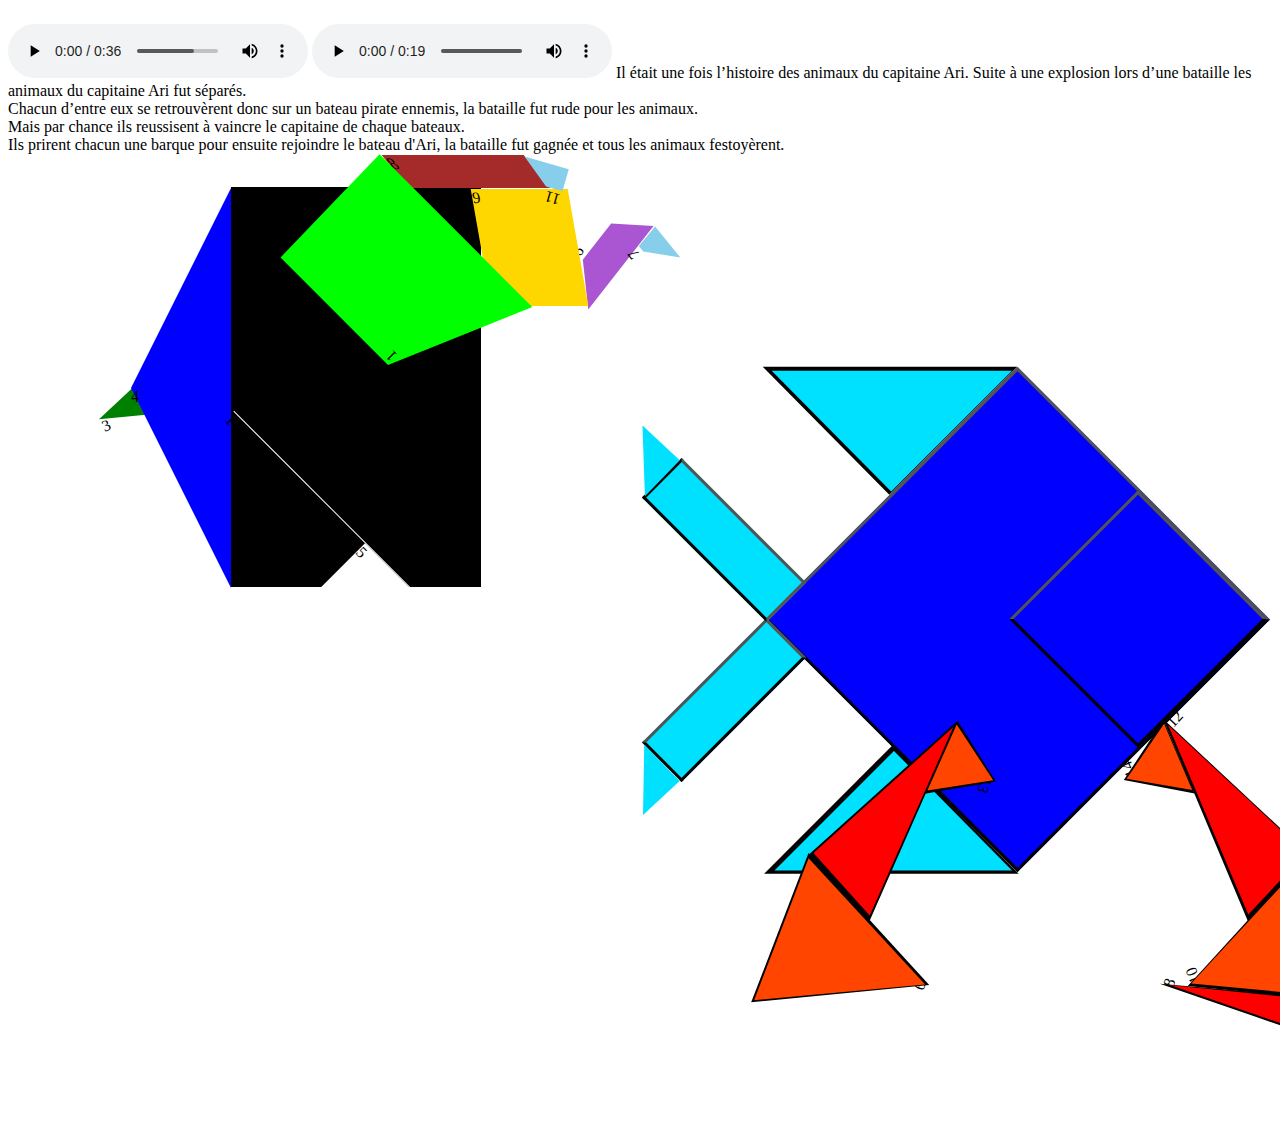
<file: travail/index.html>
<!DOCTYPE html>
<html lang="fr">

<head>
    <meta charset="UTF-8">
    <meta http-equiv="X-UA-Compatible" content="IE=edge">
    <meta name="viewport" content="width=device-width, initial-scale=1.0">
    <link rel="stylesheet" href="./style.css">
    <title>elephant</title>
</head>

<body>
    <header>
        <p>
            <audio src="../son/epee.mp3" controls loop>
            </audio>

            <audio src="../son/tir.mp3" controls loop>
            </audio>
            Il était une fois l’histoire des animaux du capitaine Ari.
            Suite à une explosion lors d’une bataille les animaux du capitaine Ari fut séparés.<br>
            Chacun d’entre eux se retrouvèrent donc sur un bateau pirate ennemis, la bataille fut rude pour les
            animaux.<br>
            Mais par chance ils reussisent à vaincre le capitaine de chaque bateaux.<br>
            Ils prirent chacun une barque pour ensuite rejoindre le bateau d'Ari, la bataille fut gagnée et tous les
            animaux festoyèrent.

        </p>
        <div class="elephant1">1</div>
        <div class="elephant2">2</div>
        <div class="elephant3">3</div>
        <div class="elephant4">4</div>
        <div class="elephant5">5</div>
        <div class="elephant6">6</div>
        <div class="elephant7">7</div>
        <div class="elephant8">8</div>
        <div class="elephant9">9</div>
        <div class="elephant10">10</div>
        <div class="elephant11">11</div>
    </header>
    <section>
        <div id="carre1"></div>
        <div id="carre2"></div>
        <div id="triangle1"></div>
        <div id="triangle2"></div>
        <div id="rectangle1"></div>
        <div id="rectangle2"></div>
        <div id="triangle11"></div>
        <div id="trianglep"></div>
        <div id="queue1"></div>
        <div id="queue2"></div>
    </section>

    <section id="crabe">
        <div>1</div>
        <div>2</div>
        <div>3</div>
        <div>4</div>
        <div>5</div>
        <div>6</div>
        <div>7</div>
        <div>8</div>
        <div>9</div>
        <div>10</div>
        <div>11</div>
        <div>12</div>
        <div>13</div>
        <div>14</div>
    </section>
    <footer>

    </footer>

</body>

</html>
</file>
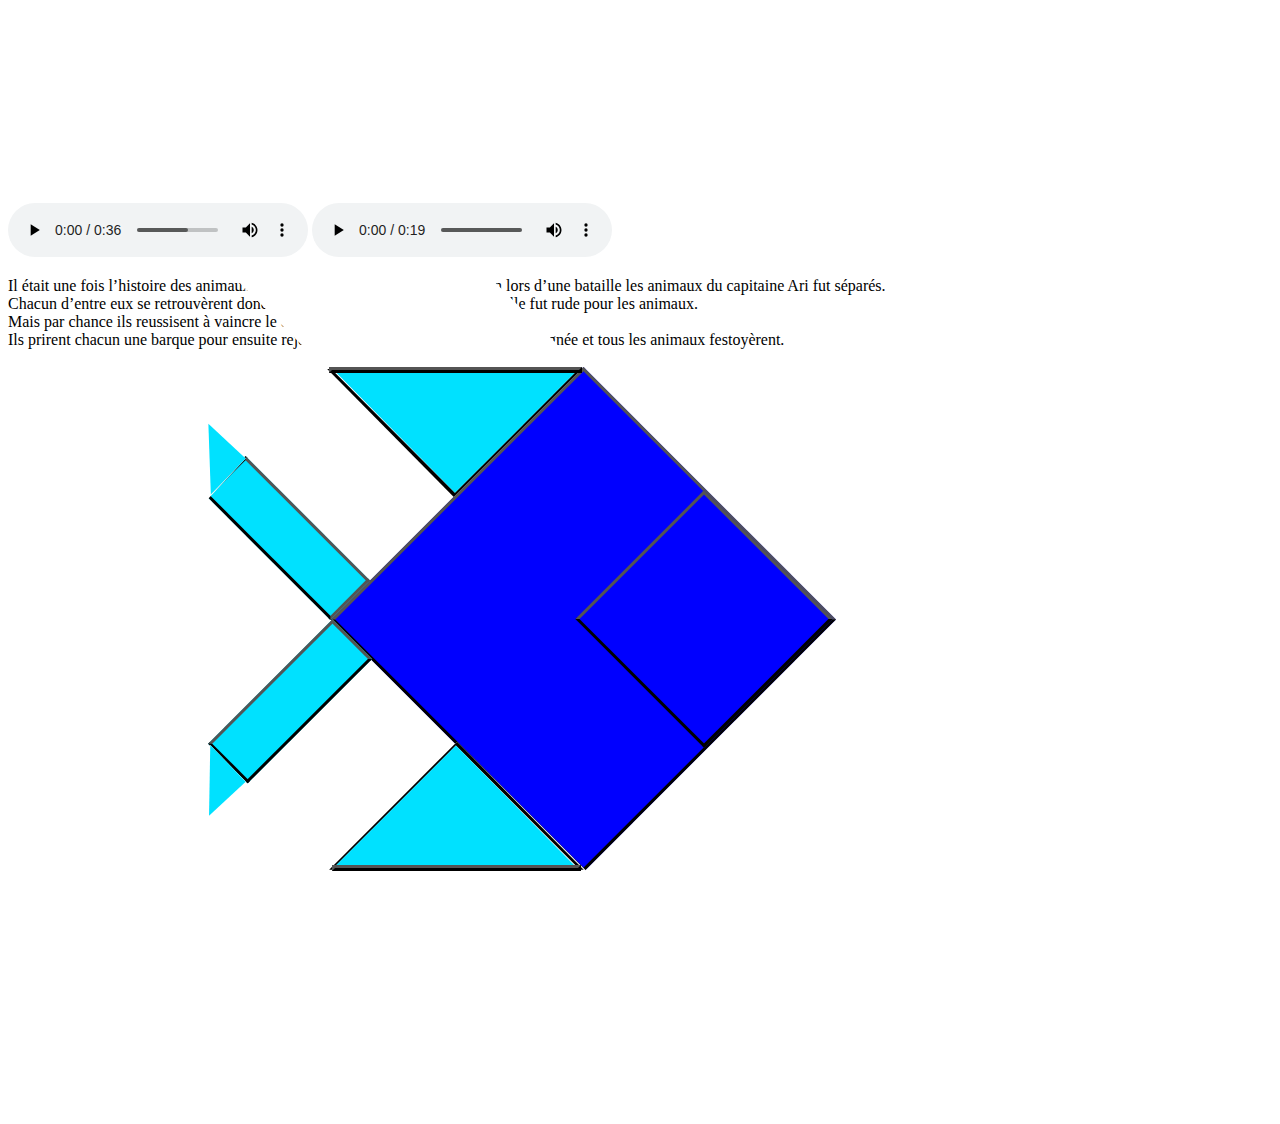
<file: index_1.html>
<!DOCTYPE html>
<html lang="fr">
<head>
    <meta charset="UTF-8">
    <meta http-equiv="X-UA-Compatible" content="IE=edge">
    <meta name="viewport" content="width=device-width, initial-scale=1.0">
    <title>Document</title>
    <link rel="stylesheet" href="./Style/style_1.css">
</head>
<body>
    <section>
            <div id="carre1"></div>
            <div id="carre2"></div>
            <div id="triangle1"></div>
            <div id="triangle2"></div>
            <div id="rectangle1"></div>
            <div id="rectangle2"></div>
            <div id="triangle11"></div>
            <div id="trianglep"></div>
            <div id="carre22"></div>
            <div id="carre11"></div>
            <div id="queue1"></div>
            <div id="queue2"></div>
    </section>

     <audio 
        src="./son/epee.mp3" controls loop>
    </audio>

    <audio
        src="./son/tir.mp3" controls loop>
    </audio>
    
    <footer>
        <p>
            Il était une fois l’histoire des animaux du capitaine Ari.
            Suite à une explosion lors d’une bataille les animaux du capitaine Ari fut séparés.<br> 
            Chacun d’entre eux se retrouvèrent donc sur un bateau pirate ennemis, la bataille fut rude pour les animaux.<br>
            Mais par chance ils reussisent à vaincre le capitaine de chaque bateaux.<br>
            Ils prirent chacun une barque pour ensuite rejoindre le bateau d'Ari, la bataille fut gagnée et tous les animaux festoyèrent. 
        
        </p>
    </footer>
</body>
</html>
</file>
<file: travail/style.css>
@media only screen and (max-width: 320px) {
    body {
        display: none;
    }
}

@media only screen and (width=414px) and (height=896px) {
    header div {
        background-color: red;
    }
}

header {
    display: flex;
}

.elephant1 {
    border-bottom: 143px solid lime;
    border-left: 61px solid transparent;
    border-right: 3px solid transparent;
    border-top: 100px solid transparent;
    height: 0;
    width: 152px;
    position: absolute;
    top: 195px;
    left: 262px;
    rotate: 225deg;
    z-index: 1;
}

.elephant2 {
    height: 400px;
    width: 250px;
    rotate: 320deg;
    background-color: black;
    position: absolute;
    left: 231px;
    top: 187px;
    rotate: 0deg;
}

.elephant3 {
    width: 0;
    height: 0;
    border-top: 25px solid transparent;
    border-bottom: 24px solid transparent;
    border-right: 72px solid green;
    border-left: 100px solid transparent;
    position: absolute;
    left: 0px;
    top: 400px;
    rotate: 336deg;
}

.elephant4 {
    width: 0;
    height: 0;
    border-top: 200px solid transparent;
    border-bottom: 200px solid transparent;
    border-right: 100px solid blue;
    border-left: 200px solid transparent;
    position: absolute;
    left: -69px;
    top: 188px;
    rotate: 0deg;
}

.elephant5 {
    height: 100px;
    width: 100px;
    rotate: 45deg;
    background-color: white;
    position: absolute;
    top: 564px;
    left: 315px;
}

.elephant6 {
    position: absolute;
    top: 225px;
    left: 547px;
    width: 46px;
    border-bottom: 35px solid #aa56d2;
    border-left: 36px solid transparent;
    border-right: 24px solid transparent;
    rotate: 308deg
}

.elephant7 {
    position: absolute;
    top: 234px;
    left: 631px;
    width: 7px;
    border-bottom: 25px solid skyblue;
    border-left: 28px solid transparent;
    border-right: 5px solid transparent;
    rotate: 231deg
}

.elephant8 {
    position: absolute;
    top: 155px;
    left: 395px;
    height: 33px;
    width: 142px;
    background-color: brown;
    rotate: 0deg;
    transform: skew(39deg);
}

.elephant9 {
    position: absolute;
    top: 189px;
    left: 481px;
    height: 117px;
    width: 97px;
    background-color: gold;
    rotate: 0deg;
    transform: skew(10deg);
}

.elephant10 {
    height: 1px;
    width: 360px;
    rotate: 45deg;
    background-color: white;
    position: absolute;
    z-index: 2;
    left: 181px;
    top: 538px;
    rotate: 45deg;
}

.elephant11 {
    position: absolute;
    top: 162px;
    left: 518px;
    width: 17px;
    border-bottom: 23px solid skyblue;
    border-left: 0px solid transparent;
    border-right: 29px solid transparent;
    rotate: 196deg;
}

#carre1 {
    height: 351px;
    width: 351px;
    background-color: blue;
    transform: rotate(45deg);
    position: absolute;
    top: 436px;
    left: 834px;
}

#carre2 {
    height: 176px;
    width: 176px;
    background-color: blue;
    transform: rotate(45deg);
    position: absolute;
    top: 523px;
    left: 1042px;
}

#triangle1 {
    height: 0px;
    width: 0px;
    border-right: 180px solid transparent;
    border-bottom: 180px solid transparent;
    border-left: 180px solid black;
    border-image-outset: black;
    transform: translate(818px, 355px);
    rotate: 45deg;
    border-top: 1px solid transparent;
    position: absolute;
    left: 443px;
    top: 12px;

}

#triangle2 {
    height: 0px;
    width: 0px;
    border-right: 180px solid transparent;
    border-bottom: 180px solid transparent;
    border-left: 180px solid black;
    border-image-outset: black solid transparent;
    position: absolute;
    top: 208px;
    left: 641px;

    rotate: 225deg;
    border-top: 1px solid transparent;
}

#triangle11 {
    height: 0px;
    width: 0px;
    border-right: 174px solid transparent;
    border-bottom: 170px solid transparent;
    border-left: 170px solid rgb(0, 225, 255);
    border-image-outset: rgb(0, 225, 255);
    position: absolute;
    top: 219px;
    left: 653px;
    rotate: 225deg;
    border-top: 1px solid transparent;
}

#trianglep {
    height: 0px;
    width: 0px;
    border-right: 168px solid transparent;
    border-bottom: 168px solid transparent;
    border-left: 168px solid rgb(0, 225, 255);
    border-image-outset: blue;
    position: absolute;
    top: 840px;
    left: 780px;
    border-top: 1px solid transparent;
    rotate: 45deg;

}

#rectangle1 {
    width: 50px;
    height: 170px;
    background-color: rgb(0, 225, 255);
    position: absolute;
    top: 607px;
    left: 691px;
    rotate: 45deg;
}

#rectangle2 {
    width: 50px;
    height: 170px;
    background-color: rgb(0, 225, 255);
    position: absolute;
    top: 447px;
    left: 691px;
    rotate: 135deg;

}

#queue1 {
    height: 0px;
    width: 0px;
    border-right: 50px solid transparent;
    border-bottom: 50px solid transparent;
    border-left: 50px solid rgb(0, 225, 255);
    border-image-outset: blue;
    position: absolute;
    top: 449px;
    left: 572px;
    rotate: 133deg;
    border-top: 1px solid transparent;
}

#queue2 {
    height: 0px;
    width: 0;
    border-image-outset: black;
    border-right: 50px solid transparent;
    border-bottom: 50px solid transparent;
    border-left: 50px solid rgb(0, 225, 255);
    border-image-outset: white;
    position: absolute;
    top: 767px;
    left: 571px;
    rotate: 136deg;
    border-top: 1px solid transparent;
}

section div {
    margin: 5px;
    border: solid;
    border: outset black;
    display: inline-flex;
    flex-direction: row;
    flex-direction: column;
}


#crabe div:nth-of-type(1) {
    width: 100px;
    height: 0;
    border-left: 56px solid transparent;
    border-right: 56px solid transparent;
    border-bottom: 128px solid black;
    border-top: 1px  solid transparent;
    position: relative;
    transform: rotate(180deg);
    top: 550px;
    left: 1750px;
    margin-bottom: 0px;
}

#crabe div:nth-of-type(1):before {
    content: '';
    width: 100px;
    height: 0;
    position: absolute;
    border-left: 50px solid transparent;
    border-right: 50px solid transparent;
    border-bottom: 120px solid red;
    top: 4px;
    left: -50px;
}

#crabe div:nth-of-type(2) {
    width: 100px;
    height: 0;
    border-left: 56px solid transparent;
    border-right: 56px solid transparent;
    border-bottom: 128px solid black;
    border-top: 1px  solid transparent;
    position: relative;
    margin-top: -2px;
    top: 674px;
    left: 1524px;
}

#crabe div:nth-of-type(2):before {
    content: '';
    width: 100px;
    height: 0;
    position: absolute;
    border-left: 50px solid transparent;
    border-right: 50px solid transparent;
    border-bottom: 120px solid red;
    top: 4px;
    left: -50px;
}

#crabe div:nth-of-type(3) {
    width: 0;
    height: 0;
    border-left: 86px solid transparent;
    border-right: 166px solid transparent;
    border-bottom: 252px solid black;
    border-top: 1px  solid transparent;
    position: relative;
    transform: rotate(90deg);
    margin-top: -252px;
    margin-left: 460px;
    top: 550px;
    left: 1054px;
}

#crabe div:nth-of-type(3):before {
    content: '';
    width: 0;
    height: 0;
    position: absolute;
    border-left: 80px solid transparent;
    border-right: 160px solid transparent;
    border-bottom: 240px solid orangered;
    top: 8px;
    left: -79px;
}

#crabe div:nth-of-type(4) {
    width: 0;
    height: 0;
    border-left: 166px solid transparent;
    border-right: 86px solid transparent;
    border-bottom: 252px solid black;
    border-top: 1px  solid transparent;
    position: relative;
    transform: rotate(270deg);
    margin-top: -252px;
    margin-left: -462px;
    top: 550px;
    left: 793px;
}

#crabe div:nth-of-type(4):before {
    content: '';
    width: 0;
    height: 0;
    position: absolute;
    border-left: 160px solid transparent;
    border-right: 80px solid transparent;
    border-bottom: 240px solid orangered;
    top: 8px;
    left: -160px;
}

#crabe div:nth-of-type(5) {
    width: 0;
    height: 0;
    border-left: 90px solid transparent;
    border-right: 0px solid transparent;
    border-bottom: 200px solid black;
    border-top: 1px  solid transparent;
    position: relative;
    transform: rotate(303deg);
    margin-top: -174px;
    margin-left: -596px;
    top: 628px;
    left: 1143px;
}

#crabe div:nth-of-type(5):before {
    content: '';
    width: 0;
    height: 0;
    position: absolute;
    border-left: 84px solid transparent;
    border-right: 0px solid transparent;
    border-bottom: 188px solid red;
    top: 8px;
    left: -85px;
}

#crabe div:nth-of-type(6) {
    width: 0;
    height: 0;
    border-left: 0px solid transparent;
    border-right: 90px solid transparent;
    border-bottom: 200px solid black;
    border-top: 1px  solid transparent;
    position: relative;
    transform: rotate(57deg);
    margin-top: -201px;
    margin-left: 596px;
    top: 627px;
    left: 1043px;
}

#crabe div:nth-of-type(6):before {
    content: '';
    width: 0;
    height: 0;
    position: absolute;
    border-left: 0px solid transparent;
    border-right: 84px solid transparent;
    border-bottom: 188px solid red;
    top: 8px;
    left: 2px;
}

#crabe div:nth-of-type(7) {
    width: 0;
    height: 0;
    border-left: 50px solid transparent;
    border-right: 0px solid transparent;
    border-bottom: 200px solid black;
    border-top: 1px  solid transparent;
    position: relative;
    transform: rotate(71deg);
    margin-top: -367px;
    margin-left: -418px;
    top: 459px;
    left: 880px;
}

#crabe div:nth-of-type(7):before {
    content: '';
    width: 0;
    height: 0;
    position: absolute;
    border-left: 44px solid transparent;
    border-right: 0px solid transparent;
    border-bottom: 188px solid red;
    top: 10px;
    left: -46px;
}

#crabe div:nth-of-type(8) {
    width: 0;
    height: 0;
    border-left: 0px solid transparent;
    border-right: 50px solid transparent;
    border-bottom: 200px solid black;
    border-top: 1px  solid transparent;
    position: relative;
    transform: rotate(289deg);
    margin-top: -200px;
    margin-left: 414px;
    top: 460px;
    left: 815px;
}

#crabe div:nth-of-type(8):before {
    content: '';
    width: 0;
    height: 0;
    position: absolute;
    border-left: 0px solid transparent;
    border-right: 44px solid transparent;
    border-bottom: 188px solid red;
    top: 10px;
    left: 2px;
}

#crabe div:nth-of-type(9) {
    width: 0;
    height: 0;
    border-left: 80px solid transparent;
    border-right: 80px solid transparent;
    border-bottom: 160px solid black;
    border-top: 1px  solid transparent;
    position: relative;
    transform: rotate(111deg);
    margin-top: -215px;
    margin-left: -415px;
    top: 444px;
    left: 709px;
}

#crabe div:nth-of-type(9):before {
    content: '';
    width: 0;
    height: 0;
    position: absolute;
    border-left: 76px solid transparent;
    border-right: 76px solid transparent;
    border-bottom: 154px solid orangered;
    top: 4px;
    left: -75px;
}

#crabe div:nth-of-type(10) {
    width: 0;
    height: 0;
    border-left: 80px solid transparent;
    border-right: 80px solid transparent;
    border-bottom: 160px solid black;
    border-top: 1px  solid transparent;
    position: relative;
    transform: rotate(249deg);
    margin-top: -160px;
    margin-left: 412px;
    top: 445px;
    left: 535px;
}

#crabe div:nth-of-type(10):before {
    content: '';
    width: 0;
    height: 0;
    position: absolute;
    border-left: 76px solid transparent;
    border-right: 76px solid transparent;
    border-bottom: 154px solid orangered;
    top: 4px;
    left: -75px;
}

#crabe div:nth-of-type(11) {
    width: 0;
    height: 0;
    border-left: 0px solid transparent;
    border-right: 90px solid transparent;
    border-bottom: 200px solid black;
    border-top: 1px  solid transparent;
    position: relative;
    transform: rotate(48deg);
    margin-top: -315px;
    margin-left: -300px;
    top: 288px;
    left: 353px;
}

#crabe div:nth-of-type(11):before {
    content: '';
    width: 0;
    height: 0;
    position: absolute;
    border-left: 0px solid transparent;
    border-right: 84px solid transparent;
    border-bottom: 188px solid red;
    top: 8px;
    left: 2px;
}

#crabe div:nth-of-type(12) {
    width: 0;
    height: 0;
    border-left: 90px solid transparent;
    border-right: 0px solid transparent;
    border-bottom: 200px solid black;
    border-top: 1px  solid transparent;
    position: relative;
    transform: rotate(313deg);
    margin-top: -203px;
    margin-left: 298px;
    top: 287px;
    left: 247px;
}

#crabe div:nth-of-type(12):before {
    content: '';
    width: 0;
    height: 0;
    position: absolute;
    border-left: 84px solid transparent;
    border-right: 0px solid transparent;
    border-bottom: 188px solid red;
    top: 8px;
    left: -85px;
}

#crabe div:nth-of-type(13) {
    width: 0;
    height: 0;
    border-left: 40px solid transparent;
    border-right: 40px solid transparent;
    border-bottom: 60px solid black;
    border-top: 1px  solid transparent;
    position: relative;
    transform: rotate(114deg);
    margin-top: -178px;
    margin-left: -190px;
    top: 307px;
    left: 107px;
}

#crabe div:nth-of-type(13):before {
    content: '';
    width: 0;
    height: 0;
    position: absolute;
    border-left: 36px solid transparent;
    border-right: 36px solid transparent;
    border-bottom: 56px solid orangered;
    top: 3px;
    left: -36px;
}

#crabe div:nth-of-type(14) {
    width: 0;
    height: 0;
    border-left: 40px solid transparent;
    border-right: 40px solid transparent;
    border-bottom: 60px solid black;
    border-top: 1px  solid transparent;
    position: relative;
    transform: rotate(247deg);
    margin-top: -64px;
    margin-left: 190px;
    top: 306px;
    left: 10px;
}

#crabe div:nth-of-type(14):before {
    content: '';
    width: 0;
    height: 0;
    position: absolute;
    border-left: 36px solid transparent;
    border-right: 36px solid transparent;
    border-bottom: 56px solid orangered;
    top: 3px;
    left: -36px;
}
</file>
<file: Style/style_1.css>
body{
}
@media only screen and (max-width: 320px) {
    body {
      display: none;
    }
  }

@media only screen and (width=414px) and (height=896px) { 
    body section div { background-color: red; color: red; border-color: red; }   
    body section div #carre1 { background-color: red; border-color: red; }
    body section div #carre2 { background-color: red; color: red; border-color: red; }
}
  
section div{
    height: 50px;
    width: 50px;
    background-color: white;
    color:white;
}    

section div{
    box-sizing: content-box 320px;
}

section div{
    margin: 5px;
    border: solid;
    border: outset black;
    display: inline-flex;
    flex-direction: row;
    flex-direction: column;
}

#carre1 {
    height: 351px;
    width: 351px;
    background-color: blue;
    transform: rotate(45deg);
    position: absolute;
    top: 436px; left: 400px;
}

#carre2{
    height: 176px;
    width: 176px;
    background-color: blue;
    transform: rotate(45deg);
    position: absolute;
    top: 523px; left: 608px;
}

#triangle1{
    height: 0px;
    width: 0px;
    border-right: 180px solid transparent;
    border-bottom: 180px solid transparent;
    border-left: 180px solid black;
    border-image-outset: black;
    transform: translate(818px,355px);
    rotate: 45deg;
    border-top:1px solid transparent;
}

#triangle2{
    height: 0px;
    width: 0px;
    border-right: 180px solid transparent;
    border-bottom: 180px solid transparent;
    border-left: 180px solid black;
    border-image-outset: black solid transparent;
    position:absolute;
    transform: translate(-21px,-265px);
    rotate: 225deg;
    border-top:1px solid transparent;
}

#triangle11{
    height: 0px;
    width: 0px;
    border-right: 174px solid transparent;
    border-bottom: 170px solid transparent;
    border-left: 170px solid rgb(0, 225, 255);
    border-image-outset: rgb(0, 225, 255);
    position: absolute;
    transform: translate(-36px,-264px);
    rotate: 225deg;
    border-top:1px solid transparent;
}

#carre22{
    height: 0px;
    width: 247px;
    position: absolute;
    transform: translate(-54px,354px);
}

#carre11{
    height: 0px;
    width: 243px;
    position: absolute;
    transform: translate(-51px,852px);
}

#trianglep{
    height: 0px;
    width: 0px;
    border-right: 168px solid transparent;
    border-bottom: 168px solid transparent;
    border-left: 168px solid rgb(0, 225, 255);
    border-image-outset: blue;
    position: absolute;
    transform: translate(559px,610px);
    border-top:1px solid transparent;
    rotate: 45deg;
}

#rectangle1{
    height: 170px;
    background-color: rgb(0, 225, 255);
    position: absolute;
    transform: translate(339px,510px);
    rotate: 45deg;
}

#rectangle2{
    height: 170px;
    background-color: rgb(0, 225, 255);
    position: absolute;
    transform: translate(396px,-222px);
    rotate: 135deg;
}

#queue1{
    height: 0px;
    width: 0px;
    border-right: 50px solid transparent;
    border-bottom: 50px solid transparent;
    border-left: 50px solid rgb(0, 225, 255);
    border-image-outset: blue;
    position: absolute;
    transform: translate(485px,-124px);
    rotate: 133deg;
    border-top:1px solid transparent;
}

#queue2{
    height: 0px;
    width: 0;
    border-image-outset: black;
    border-right: 50px solid transparent;
    border-bottom: 50px solid transparent;
    border-left: 50px solid rgb(0, 225, 255);
    border-image-outset: white;
    position: absolute;
    transform: translate(701px,-379px);
    rotate: 136deg;
    border-top:1px solid transparent;
}
</file>
